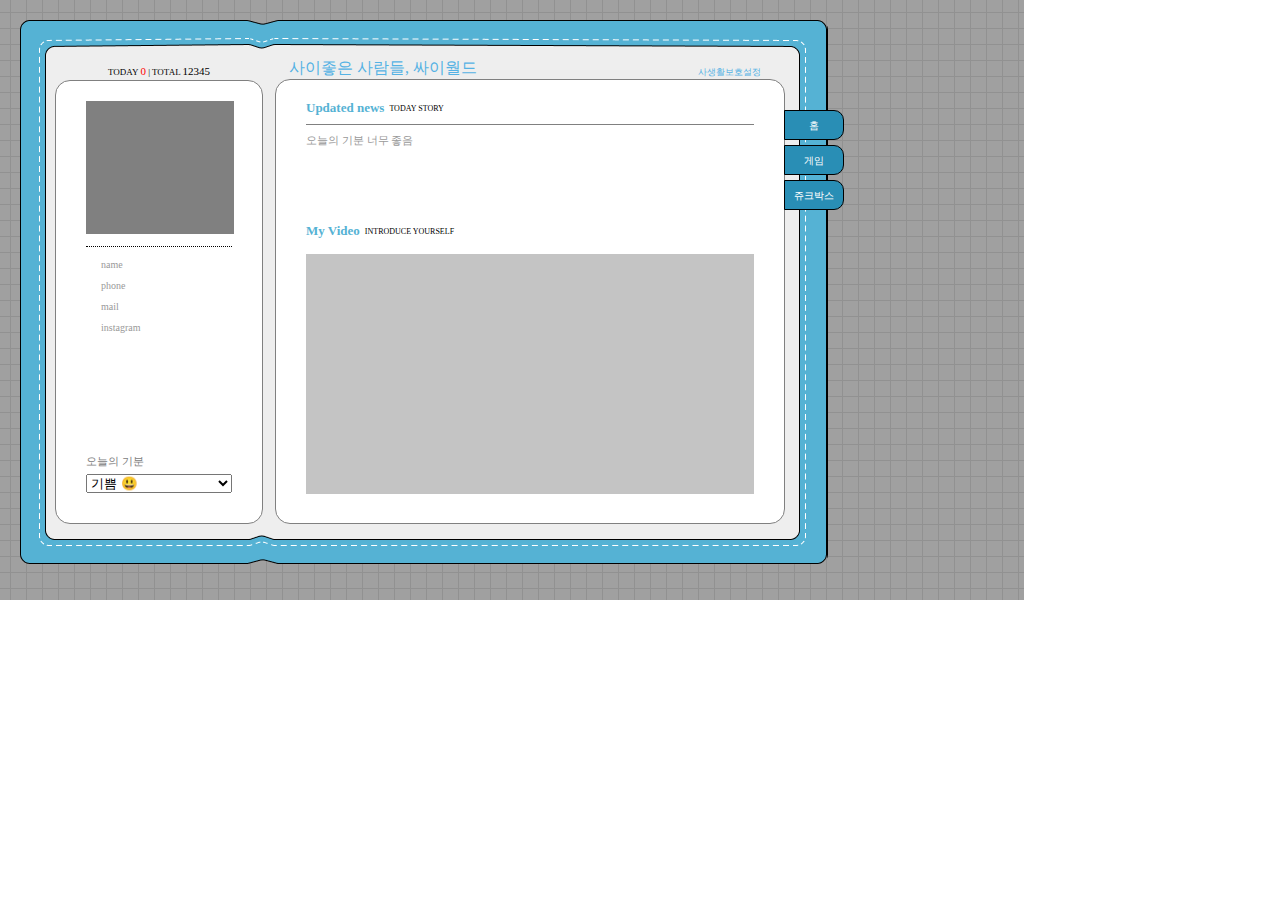
<file: 인프런/cyworld/index.html>
<!DOCTYPE html>
<html lang="ko">
<head>
    <title>김한결님의 미니홈피 :: 사이좋은 사람들, 싸이월드</title>
    <link href="./styles/index.css" rel="stylesheet">
    <link rel="stylesheet" href="https://pro.fontawesome.com/releases/v5.10.0/css/all.css" integrity="sha384-AYmEC3Yw5cVb3ZcuHtOA93w35dYTsvhLPVnYs9eStHfGJvOvKxVfELGroGkvsg+p" crossorigin="anonymous"/>
    <script>
        function menuHome(){
            document.getElementById("contentFrame").setAttribute("src", "home.html")
            document.getElementById("menuHome").style = "color: black; background-color: white;"
            document.getElementById("menuGame").style = "color: white; background-color: #298EB5;"
            document.getElementById("menuJukebox").style = "color: white; background-color: #298EB5;"
        }

        function menuGame(){
            document.getElementById("contentFrame").setAttribute("src", "game.html")
            document.getElementById("menuHome").style = "color: white; background-color: #298EB5;"
            document.getElementById("menuGame").style = "color: black; background-color: white;"
            document.getElementById("menuJukebox").style = "color: white; background-color: #298EB5;"
        }

        function menuJukebox(){
            document.getElementById("contentFrame").setAttribute("src", "jukebox.html")
            document.getElementById("menuGame").style = "color: white; background-color: #298EB5;"
            document.getElementById("menuJukebox").style = "color: black; background-color: white;"
        }
    </script>
</head>
<body>
    <div class="background">
        <div class="outerbox">
            <div class="wrapper">
                <div class="wrapper__left">
                    <div class="wrapper__left__header">
                        <div class="today">
                            TODAY
                            <span class="zero">0</span>  |  TOTAL
                            <span class="count">12345</span>
                        </div>
                    </div>
                    <div class="wrapper__left__body">
                        <div class="left__body__header">
                            <div class="left__body__header__gray"></div>
                            <div class="left__body__header__line"></div>
                        </div>
                        <div class="left__body__profile">
                            <div class="profile__detail">
                                <i class="fas fa-file-signature"></i>
                                name
                            </div>
                            <div class="profile__detail">
                                <i class="fas fa-phone"></i>
                                phone
                            </div>
                            <div class="profile__detail">
                                <i class="fas fa-envelope-square"></i>
                                mail
                            </div>
                            <div class="profile__detail">
                                <i class="fas fa-images"></i>
                                instagram
                            </div>
                        </div>
                        <div class="body__footer">
                            <div class="wrapper__feel">
                                <div class="feel__title">오늘의 기분</div>
                                <select class="feel__select">
                                    <option>기쁨 😃</option>
                                    <option>슬픔 😥</option>
                                    <option>화남 😡</option>
                                    <option>분노 🤬</option>
                                </select>
                            </div>
                        </div>
                    </div>
                </div>
                <div class="wrapper__right">
                    <div class="wrapper__right__header">
                        <div class="right__header__title">사이좋은 사람들, 싸이월드</div>
                        <div class="right__header__setting">사생활보호설정 <i class="fas fa-caret-right arrow"></i></div>
                    </div>
                    <div class="wrapper__right__body">
                        <iframe id="contentFrame" src="home.html"></iframe>
                    </div>
                </div>
                <div class="navigation">
                    <div class="navigation__item" id="menuHome" onclick="menuHome()">홈</div>
                    <div class="navigation__item" id="menuGame" onclick="menuGame()">게임</div>
                    <div class="navigation__item" id="menuJukebox" onclick="menuJukebox()">쥬크박스</div>
                </div>
            </div>
        </div>
    </div>
</body>
</html>
</file>
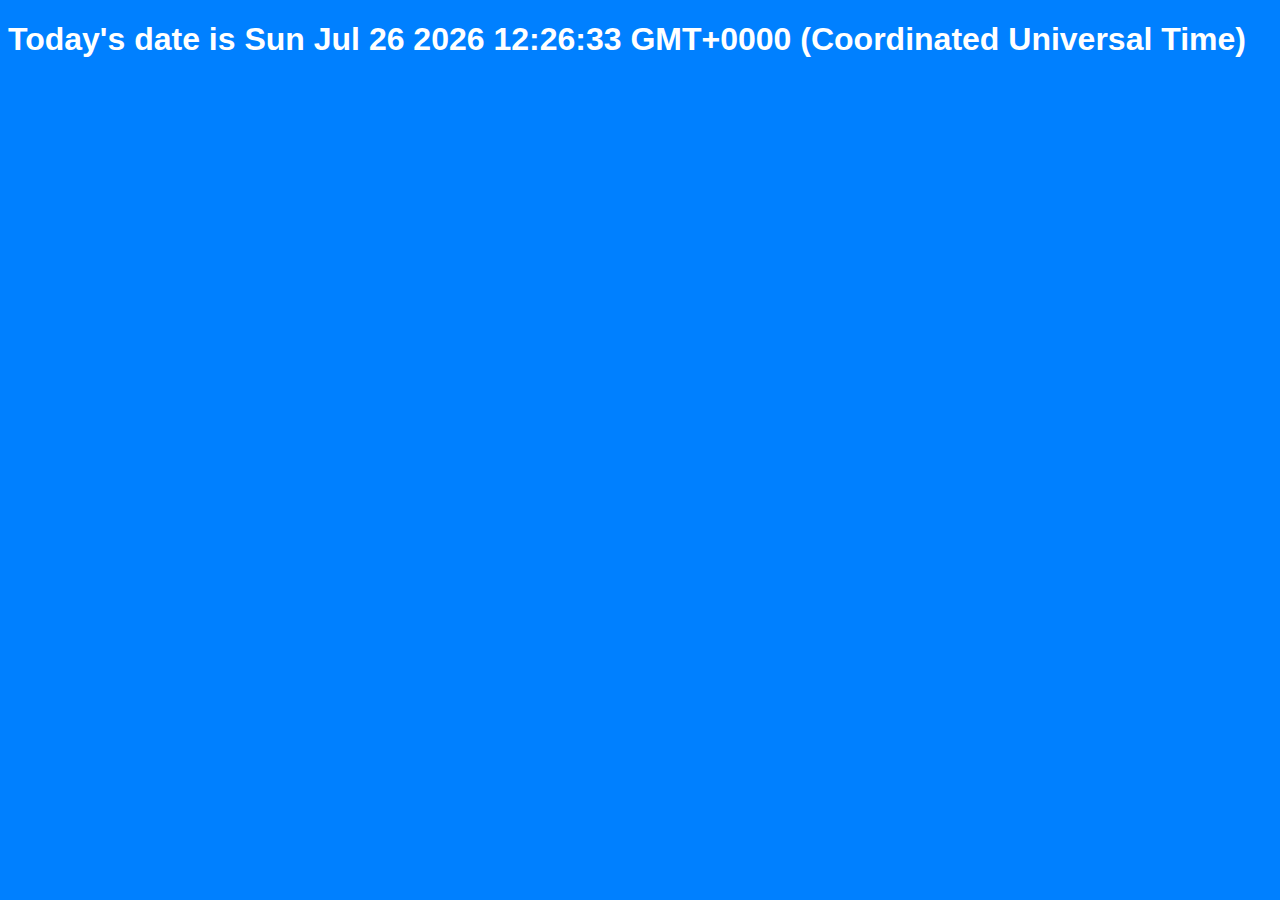
<file: 랜덤/1. 첫날 - 연습 - 3.19/basics/index.html>
<!DOCTYPE html>
<html lang="en-US">
 
<head>
    <meta charset="UTF-8">
    <meta name="viewport" content="width=device-width, initial-scale=1">
    <title>Today's Date</title>
    <link rel="stylesheet" href="css/style.css">
</head>
 
<body>
    <script src="js/script.js"></script>
</body>
 
</html>
</file>
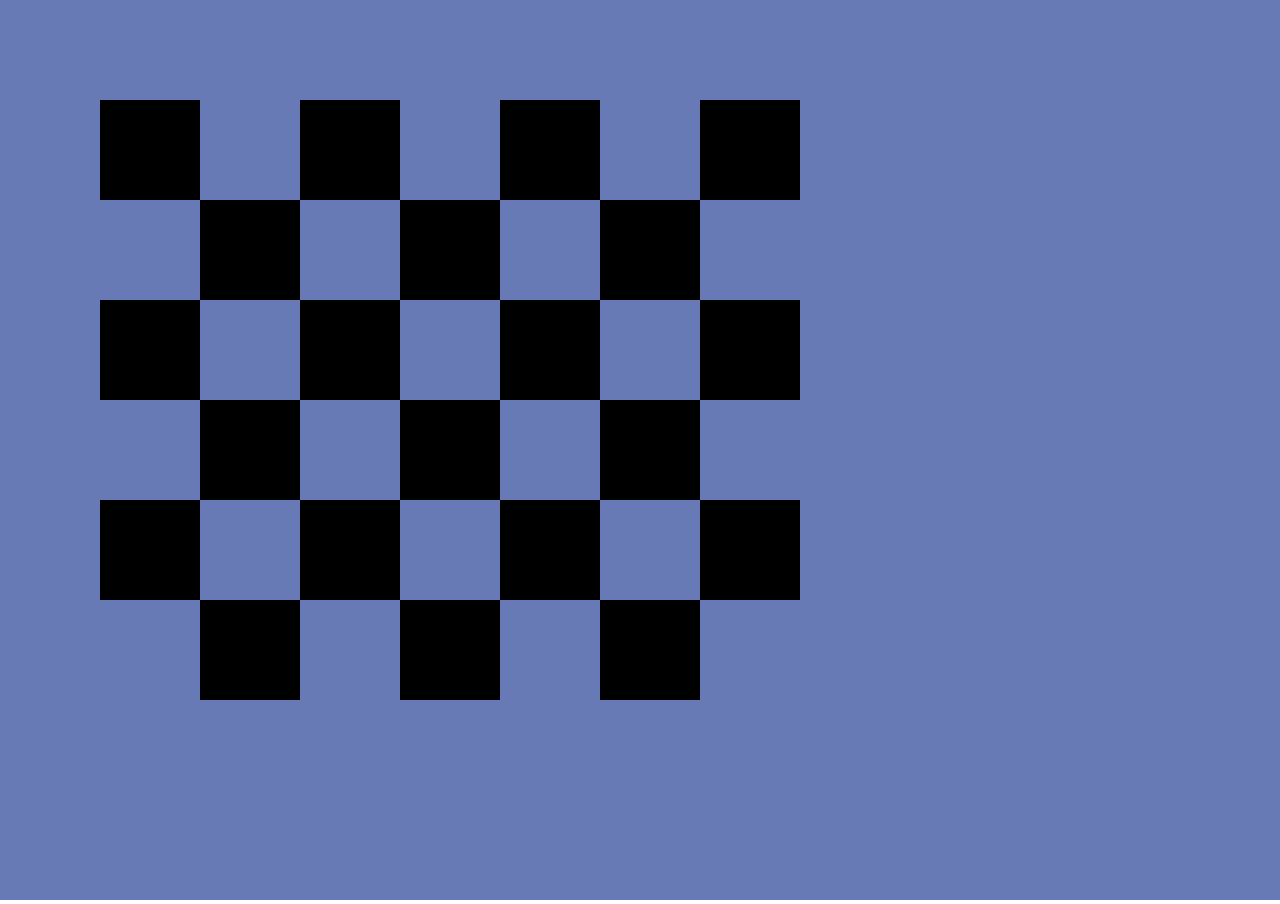
<file: 랜덤/1. 첫날 - 연습 - 3.19/canvas/index.html>
<!DOCTYPE html>
<html lang="en">
<head>
    <meta charset="UTF-8">
    <meta name="viewport" content="width=device-width, initial-scale=1.0">
    <title>Canvas Resize</title>
    <link rel="stylesheet" href="style.css">
</head>
<body>
    <canvas></canvas>
    <script src="canvas.js"></script>
</body>
</html>
</file>
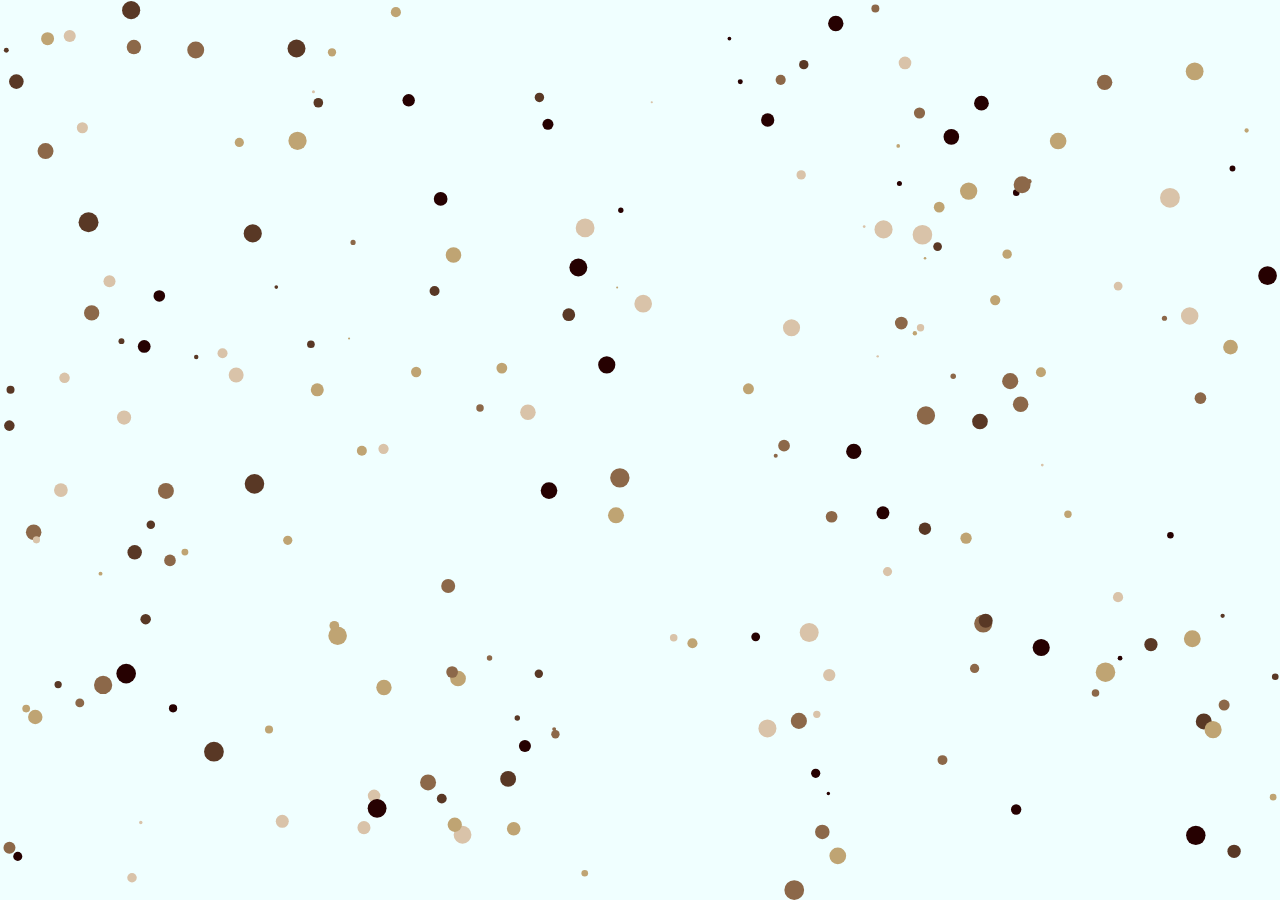
<file: 랜덤/2. 둘쨋날 - canvas - 3.21/canvas2/index.html>
<!DOCTYPE html>
<html lang="en">
<head>
    <meta charset="UTF-8">
    <meta name="viewport" content="width=device-width, initial-scale=1.0">
    <title>Canvas 2</title>
    <link rel="stylesheet" href="css/style.css">
</head>
<body>
    <canvas></canvas>
    <script src="js/canvas.js"></script>
</body>
</html>
</file>
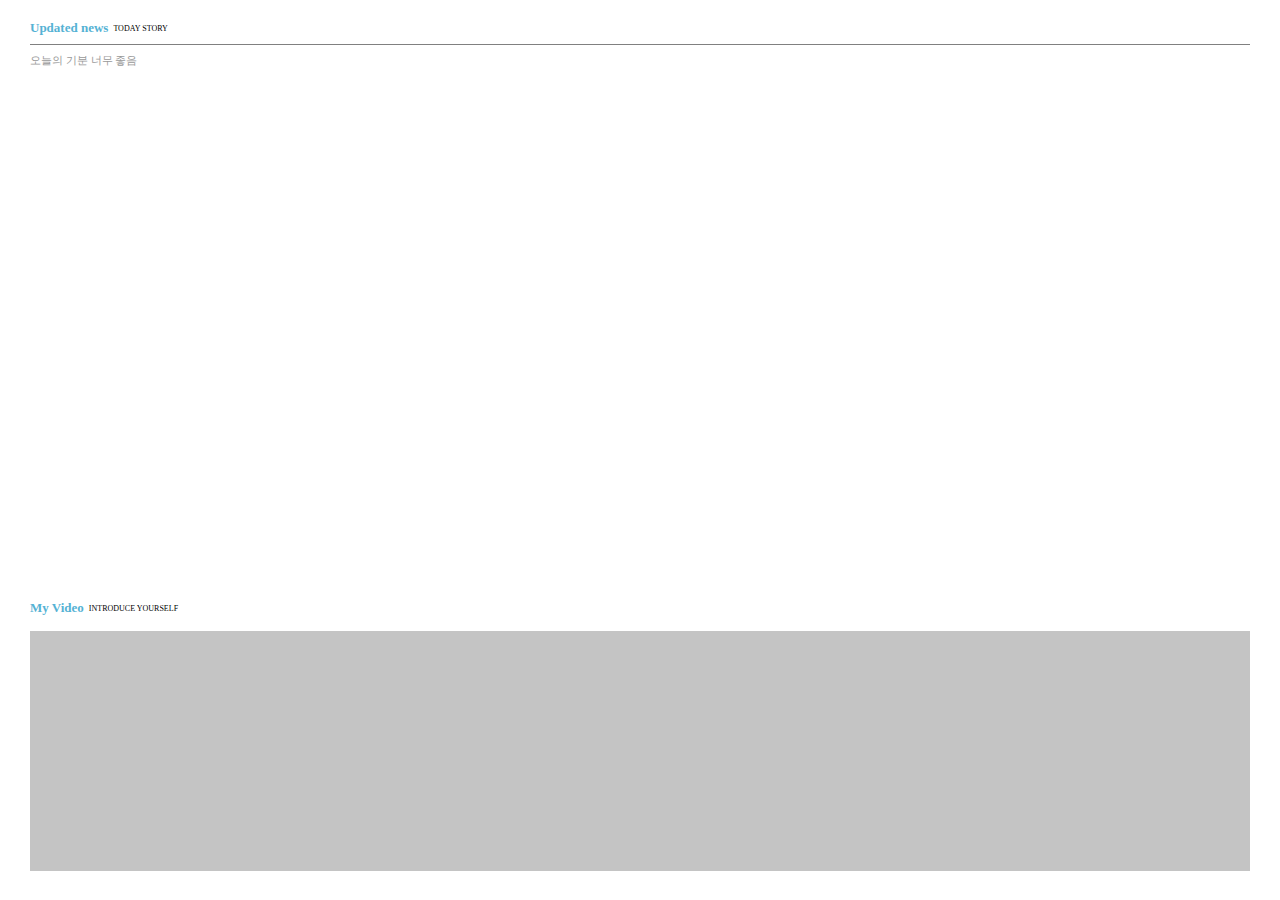
<file: 인프런/cyworld-mento/home.html>
<!DOCTYPE html>
<html lang="ko">
<head>
    <title>Home</title>
    <link href="./styles/home.css" rel="stylesheet">
</head>
<body>
    <div class="wrapper">
        <div class="wrapper__header">
            <div class="contents__title">
                <div class="title">Updated news</div>
                <div class="subtitle">TODAY STORY</div>
            </div>
            <div class="divideLine"></div>
            <div class="contents__body">오늘의 기분 너무 좋음</div>
        </div>
        <div class="wrapper__body">
            <div class="contents__title">
                <div class="title">My Video</div>
                <div class="subtitle">INTRODUCE YOURSELF</div>
            </div>
            <div class="video"></div>
        </div>
    </div>
</body>
</html>
</file>
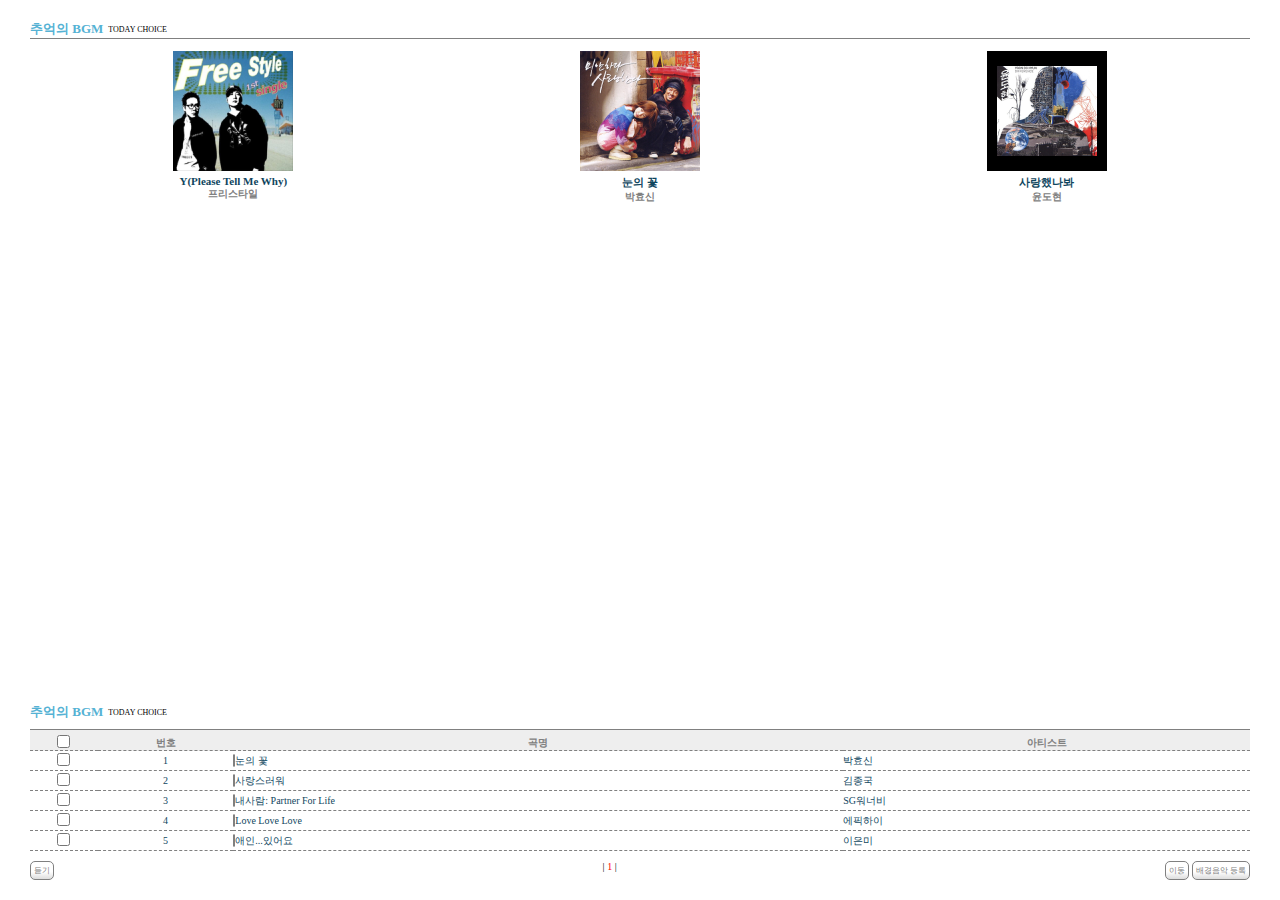
<file: 인프런/cyworld-mento/jukebox.html>
<!DOCTYPE html>
<html lang="ko">
<head>
    <title>Jukebox</title>
    <link href="./styles/jukebox.css" rel="stylesheet">
    <link rel="stylesheet" href="https://pro.fontawesome.com/releases/v5.10.0/css/all.css" integrity="sha384-AYmEC3Yw5cVb3ZcuHtOA93w35dYTsvhLPVnYs9eStHfGJvOvKxVfELGroGkvsg+p" crossorigin="anonymous"/>
</head>
</head>
<body>
    <div class="wrapper">
        <div class="wrapper__header">
            <div class="header__title">
                <div class="title">추억의 BGM</div>
                <div class="subtitle">TODAY CHOICE</div>
            </div>
            <div class="devideLine"></div>
            <div class="albumWrapper">
                <div class="albumWrapper__item">
                    <img class="album-thumbnail" src="./images/jukebox-01.png">
                    <div class="album-songtitle">Y(Please Tell Me Why)</div>
                    <div class="album-artist">프리스타일</div>
                </div>
                <div class="albumWrapper__item">
                    <img class="album-thumbnail" src="./images/jukebox-02.png">
                    <div class="album-songtitle">눈의 꽃</div>
                    <div class="album-artist">박효신</div>
                </div>
                <div class="albumWrapper__item">
                    <img class="album-thumbnail" src="./images/jukebox-03.png">
                    <div class="album-songtitle">사랑했나봐</div>
                    <div class="album-artist">윤도현</div>
                </div>
            </div>
        </div>
        <div class="wrapper__body">
            <div class="header__title">
                <div class="title">추억의 BGM</div>
                <div class="subtitle">TODAY CHOICE</div>
            </div>
            <table class="albumTable">
                <tr>
                    <th class="albumTable__checkbox"><input type="checkbox"></th>
                    <th class="albumTable__number">번호</th>
                    <th class="albumTable__song">곡명</th>
                    <th class="albumTable__artist">아티스트</th>
                </tr>
                <tr>
                    <td class="album-table-checkbox"><input type="checkbox" /></td>
                    <td class="album-table-number">1</td>
                    <td class="album-table-song"><i class="fas fa-caret-right arrow"></i> 눈의 꽃</td>
                    <td class="album-table-artist">박효신</td>
                </tr>
                <tr>
                    <td class="album-table-checkbox"><input type="checkbox" /></td>
                    <td class="album-table-number">2</td>
                    <td class="album-table-song"><i class="fas fa-caret-right arrow"></i> 사랑스러워</td>
                    <td class="album-table-artist">김종국</td>
                </tr>
                <tr>
                    <td class="album-table-checkbox"><input type="checkbox" /></td>
                    <td class="album-table-number">3</td>
                    <td class="album-table-song"><i class="fas fa-caret-right arrow"></i> 내사람: Partner For Life</td>
                    <td class="album-table-artist">SG워너비</td>
                </tr>
                <tr>
                    <td class="album-table-checkbox"><input type="checkbox" /></td>
                    <td class="album-table-number">4</td>
                    <td class="album-table-song"><i class="fas fa-caret-right arrow"></i> Love Love Love</td>
                    <td class="album-table-artist">에픽하이</td>
                </tr>
                <tr>
                    <td class="album-table-checkbox"><input type="checkbox" /></td>
                    <td class="album-table-number">5</td>
                    <td class="album-table-song"><i class="fas fa-caret-right arrow"></i> 애인...있어요</td>
                    <td class="album-table-artist">이은미</td>
                </tr>
            </table>
            <div class="albumTable__footer">
                <div class="albumTable__footer__left">
                    <button>듣기</button>
                </div>
                <div class="albumTable__footer__center">
                    | <span>1</span> |
                </div>
                <div class="albumTable__footer__right">
                    <button>이동</button>
                    <button>배경음악 등록</button>
                </div>
            </div>
        </div>
    </div>
</body>
</html>
</file>
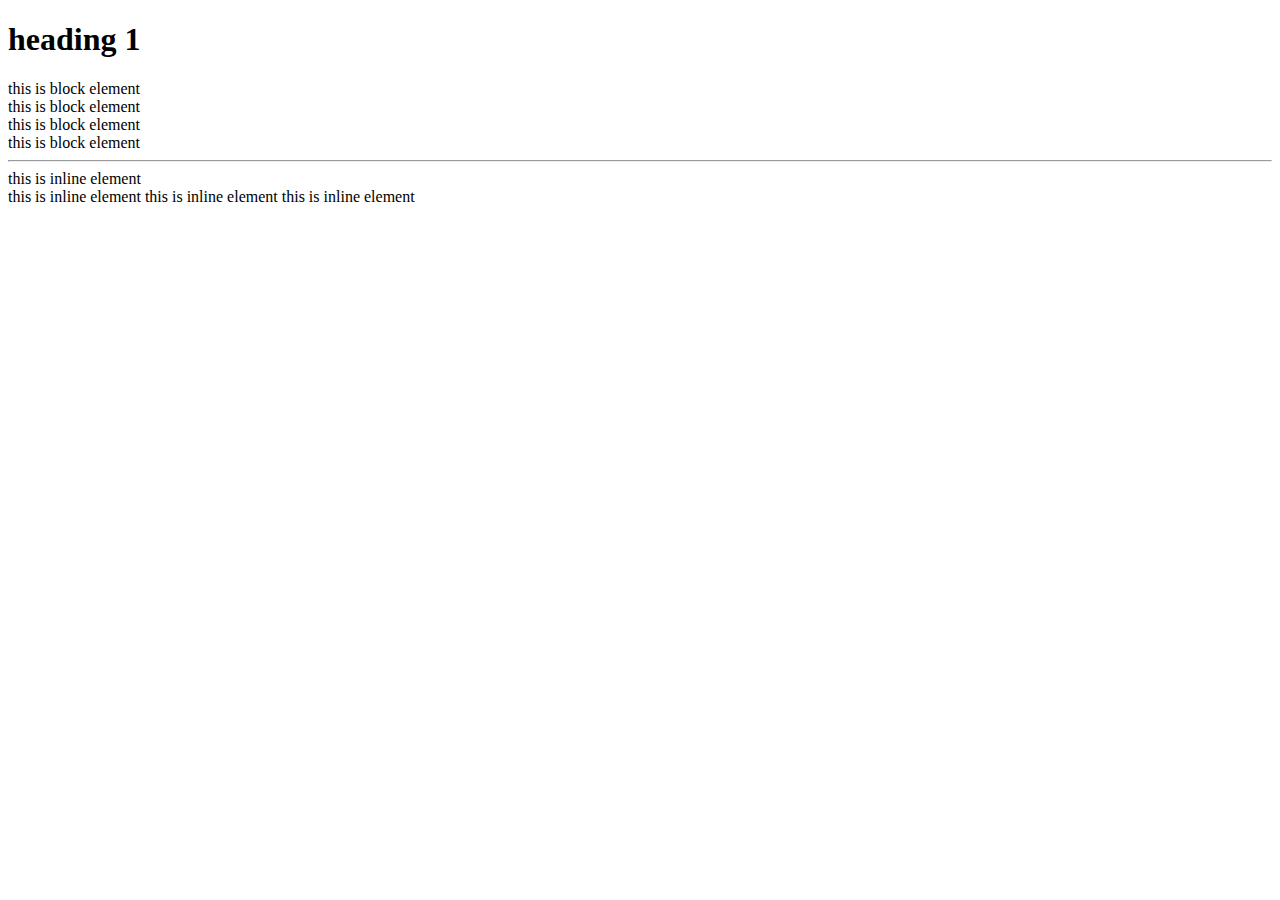
<file: 인프런/class/01-html/01-tag.html>
<!DOCTYPE html>
<html lang="ko">
<head>
    <title>Hello world</title>
</head>
<body>
    <h1>heading 1</h1>
    <div>this is block element</div>
    <div>this is block element</div>
    <div>this is block element</div>
    <div>this is block element</div>
    <hr>
    <span>this is inline element</span><br>
    <span>this is inline element</span>
    <span>this is inline element</span>
    <span>this is inline element</span>
</body>
</html>
</file>
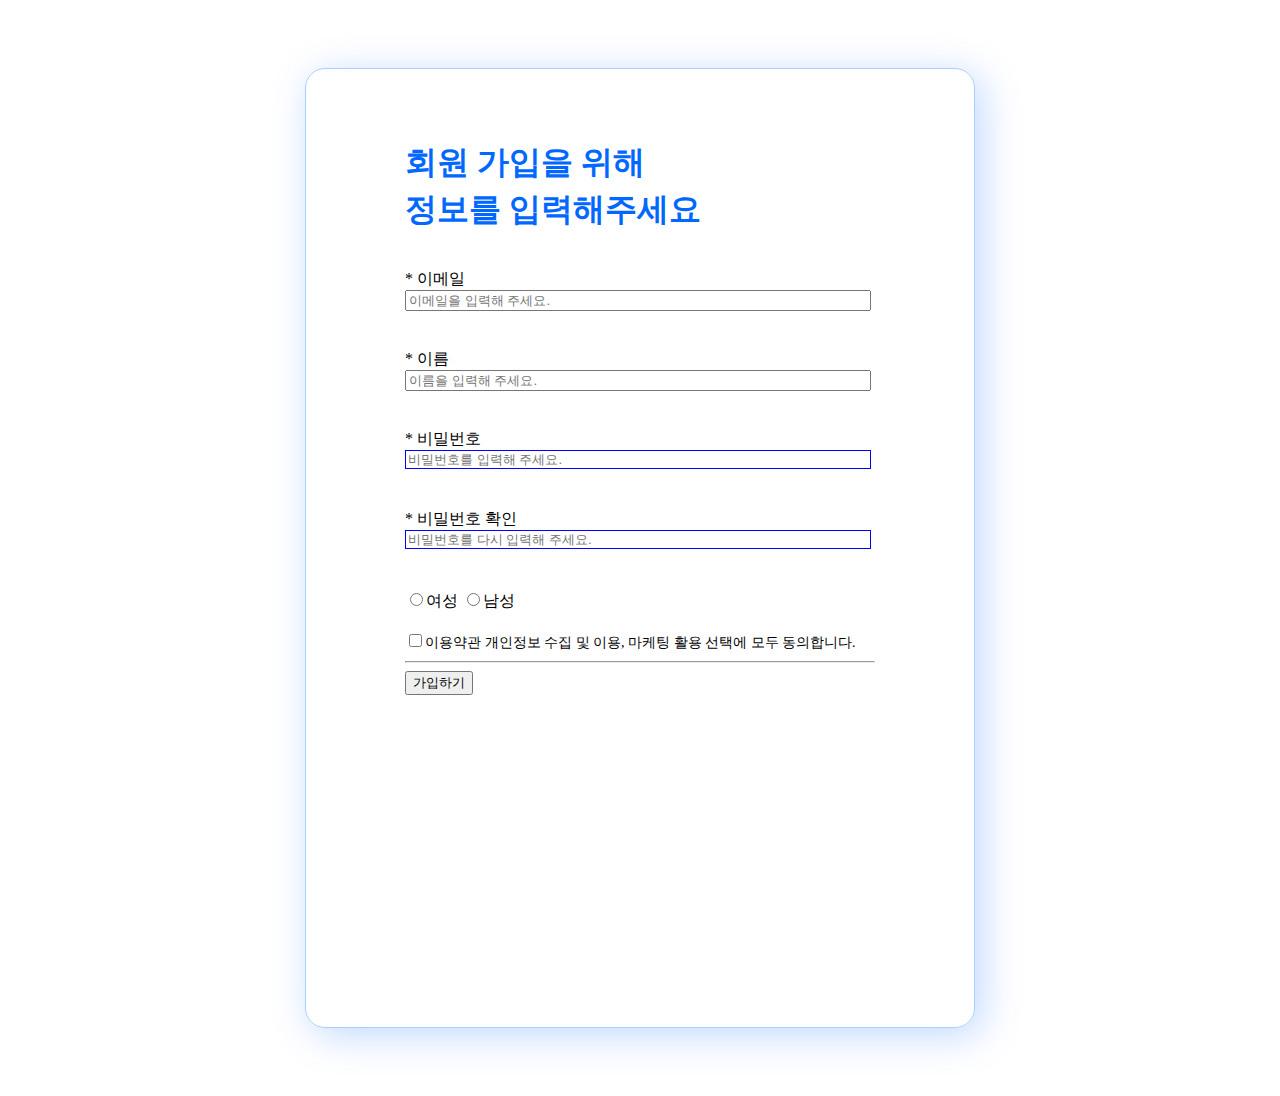
<file: 인프런/class/01-html/02-signup.html>
<!DOCTYPE html>
<html lang="ko">
<head>
    <title>회원가입</title>
    <link rel="stylesheet" href="./02-signup.css">
</head>

<body>
    <div class="screen">
        <div class="border">
            <div class="pb">
                <div id="title"><span id="titleFont">회원 가입을 위해</span><span id="titleFont">정보를 입력해주세요</span></div><br><br>
                <div id="fillSection"><span>* 이메일</span><input type="text" placeholder="이메일을 입력해 주세요."></div>
                <div id="fillSection"><span>* 이름</span><input type="text" placeholder="이름을 입력해 주세요."></div>
                <div id="fillSection"><span>* 비밀번호</span><input class="pw" type="password" placeholder="비밀번호를 입력해 주세요."></div>
                <div id="fillSection"><span>* 비밀번호 확인</span><input class="pw" type="password" placeholder="비밀번호를 다시 입력해 주세요."></div>
                <input type="radio" name="gender"><span class="gender">여성</span>
                <input type="radio" name="gender"><span class="gender">남성</span>
                <br><br>
                <input type="checkbox"><span class="agreement">이용약관 개인정보 수집 및 이용, 마케팅 활용 선택에 모두 동의합니다.</span>
                <hr>
                <button>가입하기</button>
                <!-- <input type="button" value="가입하기"> -->
            </div>
        </div>
    </div>
</body>
</html>
</file>
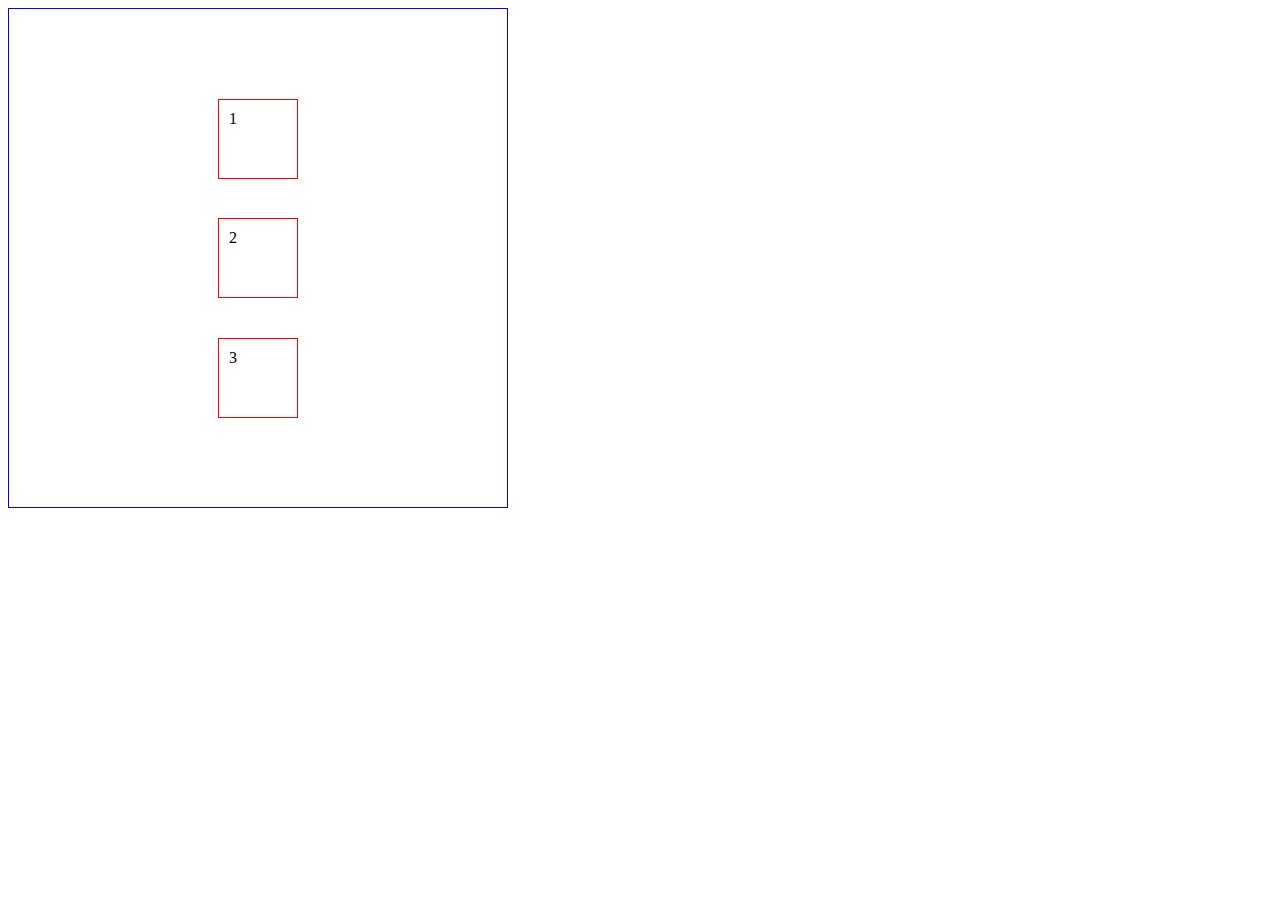
<file: 인프런/class/02-css/01-boxmodel.html>
<!DOCTYPE html>
<html lang="ko">
<head>
    <title>Document</title>
    <style>

        * {
            box-sizing: border-box;
        }

        div{
            width: 80px;
            height: 80px;
            border: 1px solid red;
            padding: 10px;
        }

        .pb {
            width: 500px;
            height: 500px;
            border: 1px solid blue;
            display: flex;
            flex-direction: column;
            justify-content: space-evenly;
            align-items: center;
            padding: 50px;
        }

        /* #contentBox{
            box-sizing: content-box;
        }

        #borderBox{
            box-sizing: border-box;
        } */
    </style>
</head>
<body>
    <!-- <div id="contentBox">박스 1</div>
    <div>박스 2</div>
    <div id="borderBox">박스 3</div> -->
    <div class="pb">
        <div>1</div>
        <div>2</div>
        <div>3</div>
    </div>
</body>
</html>
</file>
<file: 인프런/cyworld/styles/index.css>
* {
    margin: 0px;
    box-sizing: border-box;
}

.background {
    background-image: url("../images/background.png");
    width: 1024px;
    height: 600px;
    padding: 20px 0px 0px 20px;
}

.outerbox {
    background-image: url("../images/outerbox.png");
    width: 808px;
    height: 544px;
}

.wrapper {
    display: flex;
    flex-direction: row;
    padding: 32px 0px 0px 32px;
}

/* 왼쪽 영역 */
.wrapper__left {
    width: 208px;
    height: 472px;
    display: flex;
    flex-direction: column;
    justify-content: space-between;
    align-items: center;
    margin-left: 3px;
    margin-right: 7px;
}

/* 왼쪽 영역 - 헤더(투데이 카운터) */
.wrapper__left__header {
    display: flex;
    flex-direction: row;
    justify-content: center;
    align-items: center;
    width: 100%;
    height: 30px;
}

.today {
    padding-top: 10px;
    font-size: 9px;
}

.zero {
    color: red;
    font-size: 11px;
}

.count {
    font-size: 11px;
}

/* 왼쪽 영역 - 바디(프로필) */
.wrapper__left__body {
    display: flex;
    flex-direction: column;
    align-items: center;
    width: 100%;
    height: 100%;
    padding: 20px 30px 0px 30px;
    border: 1px solid gray;
    border-radius: 15px;
    background-color: white;
}

.left__body__header {
    width: 100%;
    display: flex;
    flex-direction: column;
}

.left__body__header__gray {
    width: 148px;
    height: 133px;
    background-color: gray;
}

.left__body__header__line {
    border-top: 1px dotted black;
    margin: 12px 0px;
}

.left__body__profile {
    width: 100%;
    height: 100%;
    display: flex;
    flex-direction: column;
    justify-content: flex-start;
}

.profile__detail {
    color: #999999;
    font-size: 10px;
    margin-bottom: 10px;
    display: flex;
    flex-direction: row;
}

.fas {
    color: black;
    margin-right: 10px;
    width: 5px;
    height: 5px;
}

.body__footer {
    width: 100%;
    margin-bottom: 30px;
}

.wrapper__feel {
    display: flex;
    flex-direction: column;
    justify-content: center;
    width: 100%;
}

.feel__title {
    font-size: 11px;
    margin-bottom: 5px;
    color: gray;
}


/* 오른쪽 영역 */
.wrapper__right {
    width: 524px;
    height: 472px;
    display: flex;
    flex-direction: column;
    justify-content:flex-end;
    padding-left: 5px;
}

.wrapper__right__header {
    width: 510px;
    display: flex;
    flex-direction: row;
    justify-content: space-between;
    align-items: flex-end;
    padding: 0px 14px;
}

.wrapper__right__body {
    width: 510px;
    height: 445px;
    border: 1px solid gray;
    border-radius: 15px;
    background-color: white;
}

.right__header__title, .right__header__setting, .arrow {
    color: #55B2E4;
    font-size: 9px;
}

.right__header__title {
    font-size: 16px;
}

iframe {
    width: 100%;
    height: 100%;
    border: none;
}

.navigation {
	width: 62px;
	height: 100px;
	display: flex;
	flex-direction: column;
	justify-content: space-between;

	position: absolute;
	left: 784px;
	top: 110px;
}

.navigation__item {
	width: 60px;
	height: 30px;
	line-height: 30px;
	text-align: center;
	color: white;
	background-color: #298eb5;
	border: 1px solid black;
	border-radius: 0px 10px 10px 0px;
	font-size: 10px;
	cursor: pointer;
}
</file>
<file: 랜덤/1. 첫날 - 연습 - 3.19/basics/css/style.css>
body {
    background-color: #0080ff;
}
 
h1 {
    color: #fff;
    font-family: Arial, Helvetica, sans-serif;
}
</file>
<file: 랜덤/1. 첫날 - 연습 - 3.19/canvas/style.css>
canvas {
    background-color: #677ab6;
}

body {
    margin: 0;
}
</file>
<file: 랜덤/2. 둘쨋날 - canvas - 3.21/canvas2/css/style.css>
body {
    margin: 0;
}

canvas {
    background-color: #F0FFFF;
}
</file>
<file: 인프런/cyworld-mento/styles/home.css>
* {
    margin: 0px;
    box-sizing: border-box;
}

html, body {
    width: 100%;
    height: 100%;
}

.wrapper {
    width: 100%;
    height: 100%;
    padding: 20px 30px 30px 30px;
    display: flex;
    flex-direction: column;
    justify-content: space-between;
}

.wrapper__header {
    width: 100%;
    height: 48px;
    display: flex;
    flex-direction: column;
    justify-content: space-between;
}

.contents__title {
    display: flex;
    flex-direction: row;
    align-items: center;
}

.title {
    color: #55b2d4;
    font-size: 13px;
    font-weight: 700;
}

.subtitle {
    padding-left: 5px;
    font-size: 8px;
}

.divideLine {
    width: 100%;
    border-top: 1px solid gray;
}

.contents__body {
    font-size: 11px;
    color: #999999;
}

.wrapper__body {
    width: 100%;
    height: 270px;
}
.video {
    margin-top: 15px;
    width: 100%;
    height: 240px;
    background-color: #c4c4c4;
}
</file>
<file: 인프런/cyworld-mento/styles/jukebox.css>
* {
    box-sizing: border-box;
    margin: 0px;
    padding: 0px;
}

html, body {
    width: 100%;
    height: 100%;
}

.wrapper {
    width: 100%;
    height: 100%;
    padding: 20px 30px;
    display: flex;
    flex-direction: column;
    justify-content: space-between;
    align-items: center;
}

.wrapper__header {
    width: 100%;
}

.header__title {
    display: flex;
    flex-direction: row;
    align-items: center;
}

.title {
    color: #55b2d4;
    font-size: 13px;
    font-weight: 700;
}

.subtitle {
    padding-left: 5px;
    font-size: 8px;
}

.devideLine {
    width: 100%;
    border-top: 1px solid gray;
}


.albumWrapper {
    display: flex;
    flex-direction: row;
    justify-content: space-around;
    padding-top: 12px;
}

.albumWrapper__item .album-thumbnail {
    width: 120px;
    height: 120px;
}

.albumWrapper__item .album-songtitle {
    font-size: 11px;
    font-weight: bold;
    color: #0f465e;
    display: flex;
    flex-direction: row;
    justify-content: center;
}

.albumWrapper__item .album-artist {
    font-size: 10px;
    font-weight: bold;
    color: gray;
    display: flex;
    flex-direction: row;
    justify-content: center;
}


.wrapper__body {
    width: 100%;
}

.albumTable {
    border-spacing: 0px;
    width: 100%;
    padding-top: 8px;
}

.albumTable th {
    height: 20px;
    font-size: 10px;
    font-weight: bold;
    color: gray;
    background-color: #EEEEEE;
    padding-top: 5px;
    border-top: 1px solid gray;
    border-bottom: 1px dashed gray;
}

.albumTable td {
    height: 20px;
    font-size: 10px;
    color: #0F465E;
    border-bottom: 1px dashed gray;
}

.album-table-checkbox {
    width: 5%;
    text-align: center;
}

.album-table-number {
    width: 10%;
    text-align: center;
}

.album-table-song {
    width: 45%;
    text-align: left;
}

.album-table-artist {
    width: 30%;
    text-align: left;
}

.arrow {
    width: 10px;
    height: 10px;
    text-align: center;
    color: red;
    border: 1px solid gray;
    border-radius: 2px;
}

.albumTable__footer {
    display: flex;
    flex-direction: row;
    justify-content: space-between;
    font-size: 10px;
    padding-top: 10px;
}
.albumTable__footer button {
    font-size: 8px;
    color: gray;
    padding: 3px;
    background: linear-gradient(180deg, #FFFFFF 0%, #FFFFFF 57.43%, #DDDDDD 100%);
    border: 1px solid gray;
    border-radius: 5px;
}
.albumTable__footer__center span {
    color: red;
}
</file>
<file: 인프런/class/01-html/02-signup.css>
* {
    box-sizing: border-box;
}

h2 {
    color: blue;
}

body {
    display: flex;
    justify-content: center;
}

.screen {
    width: 1920px;
    height: 1080px;
    display: flex;
    justify-content: center;
    align-items: center;
}

.border {
    width: 670px;
    height: 960px;
    border: 1px solid #aacdff;
    display: flex;
    justify-content: center;
    align-items: center;
    box-shadow: 7px 7px 39px 0px #0068FF40;
    border-radius: 20px;
}

.pb {
    width: 470px;
    height: 818px;

}

.pw {
    border: 1px solid blue;
}

.gender {
    font: Noto Sans CJK KR;
    font-weight: 400;
    font-size: 16px;
    line-height: 23.68px;
}

.agreement {
    font: Noto Sans CJK KR;
    font-weight: 400;
    font-size: 14px;
    line-height: 20.72px;
}

#title {
    width: 466px;
    height: 94px;
    display: flex;
    flex-direction: column;
    justify-content: center;
}

#titleFont {
    font-style: Noto Sans CJK KR;
    font-weight: 700;
    font-size: 32px;
    line-height: 47.36px;
    color: #0068FF;
}

#fillSection {
    width: 466px;
    height: 80px;
    display: flex;
    flex-direction: column;
}
</file>
